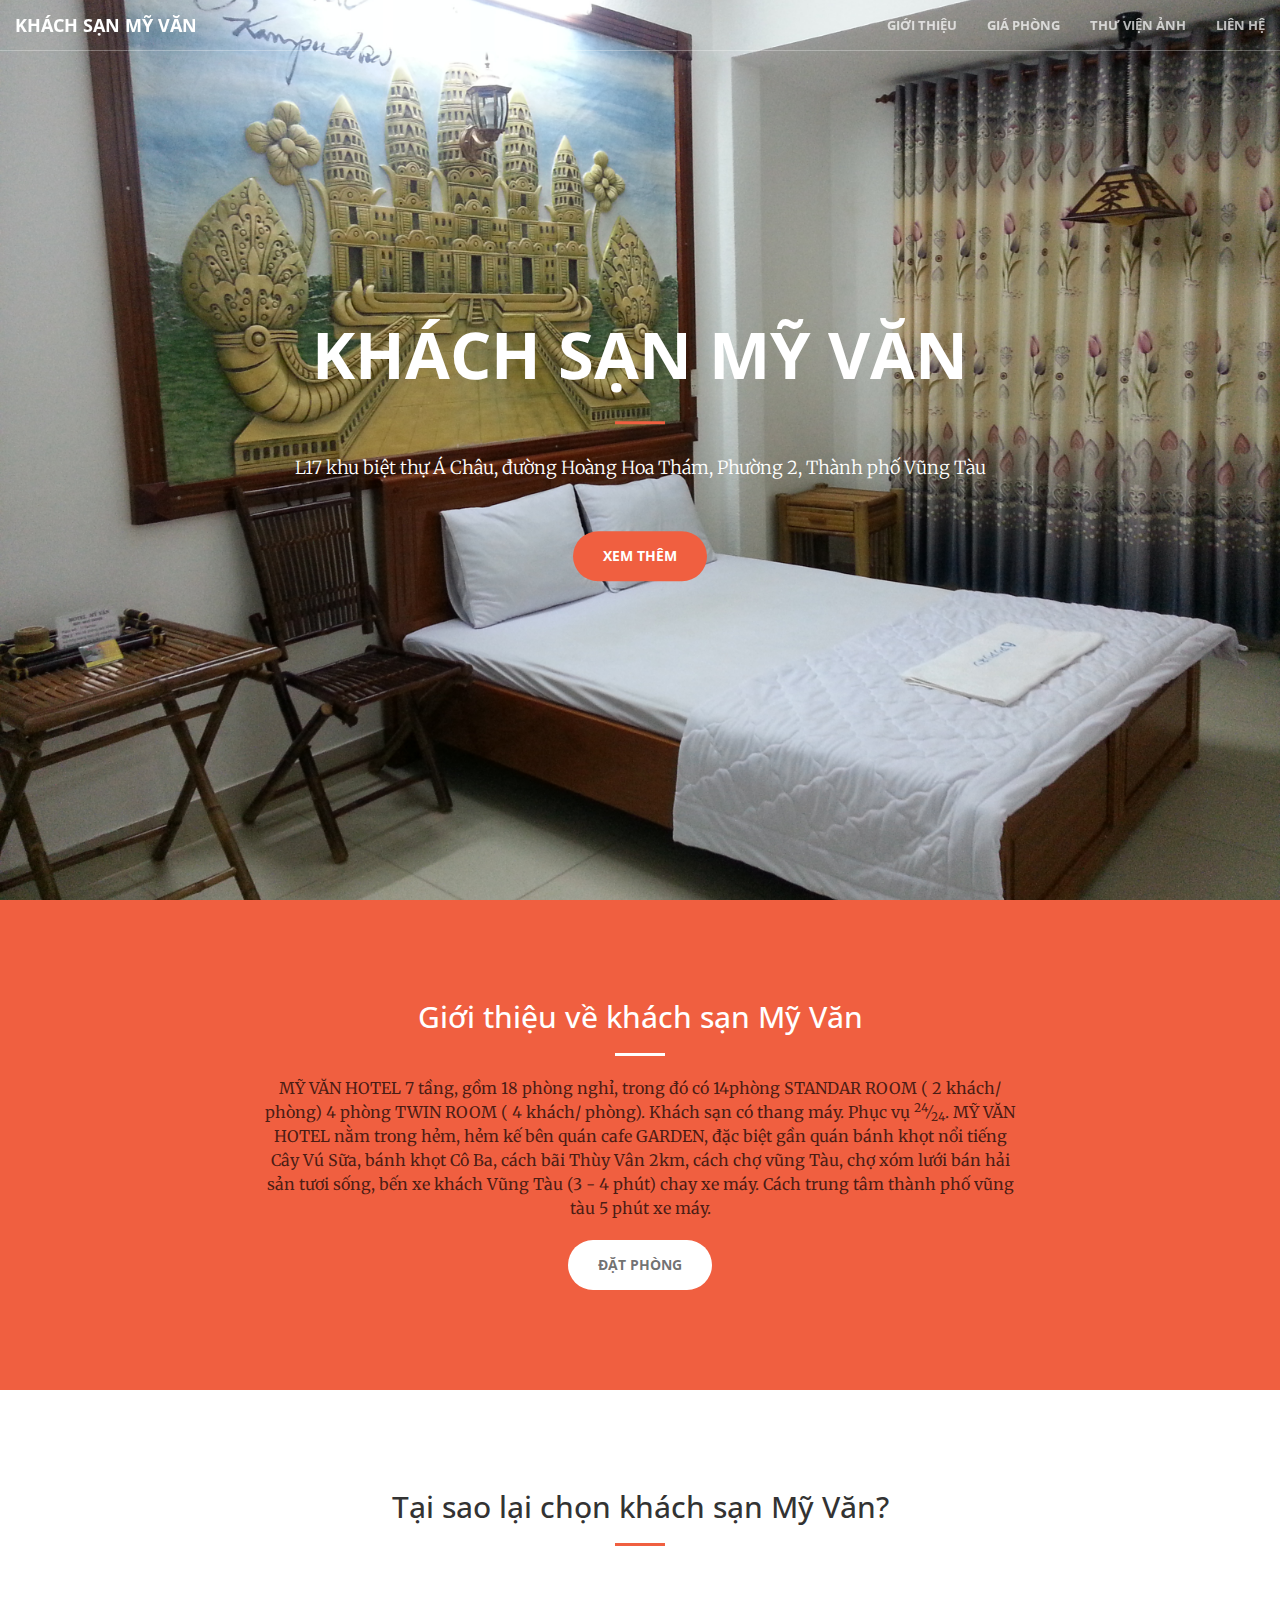
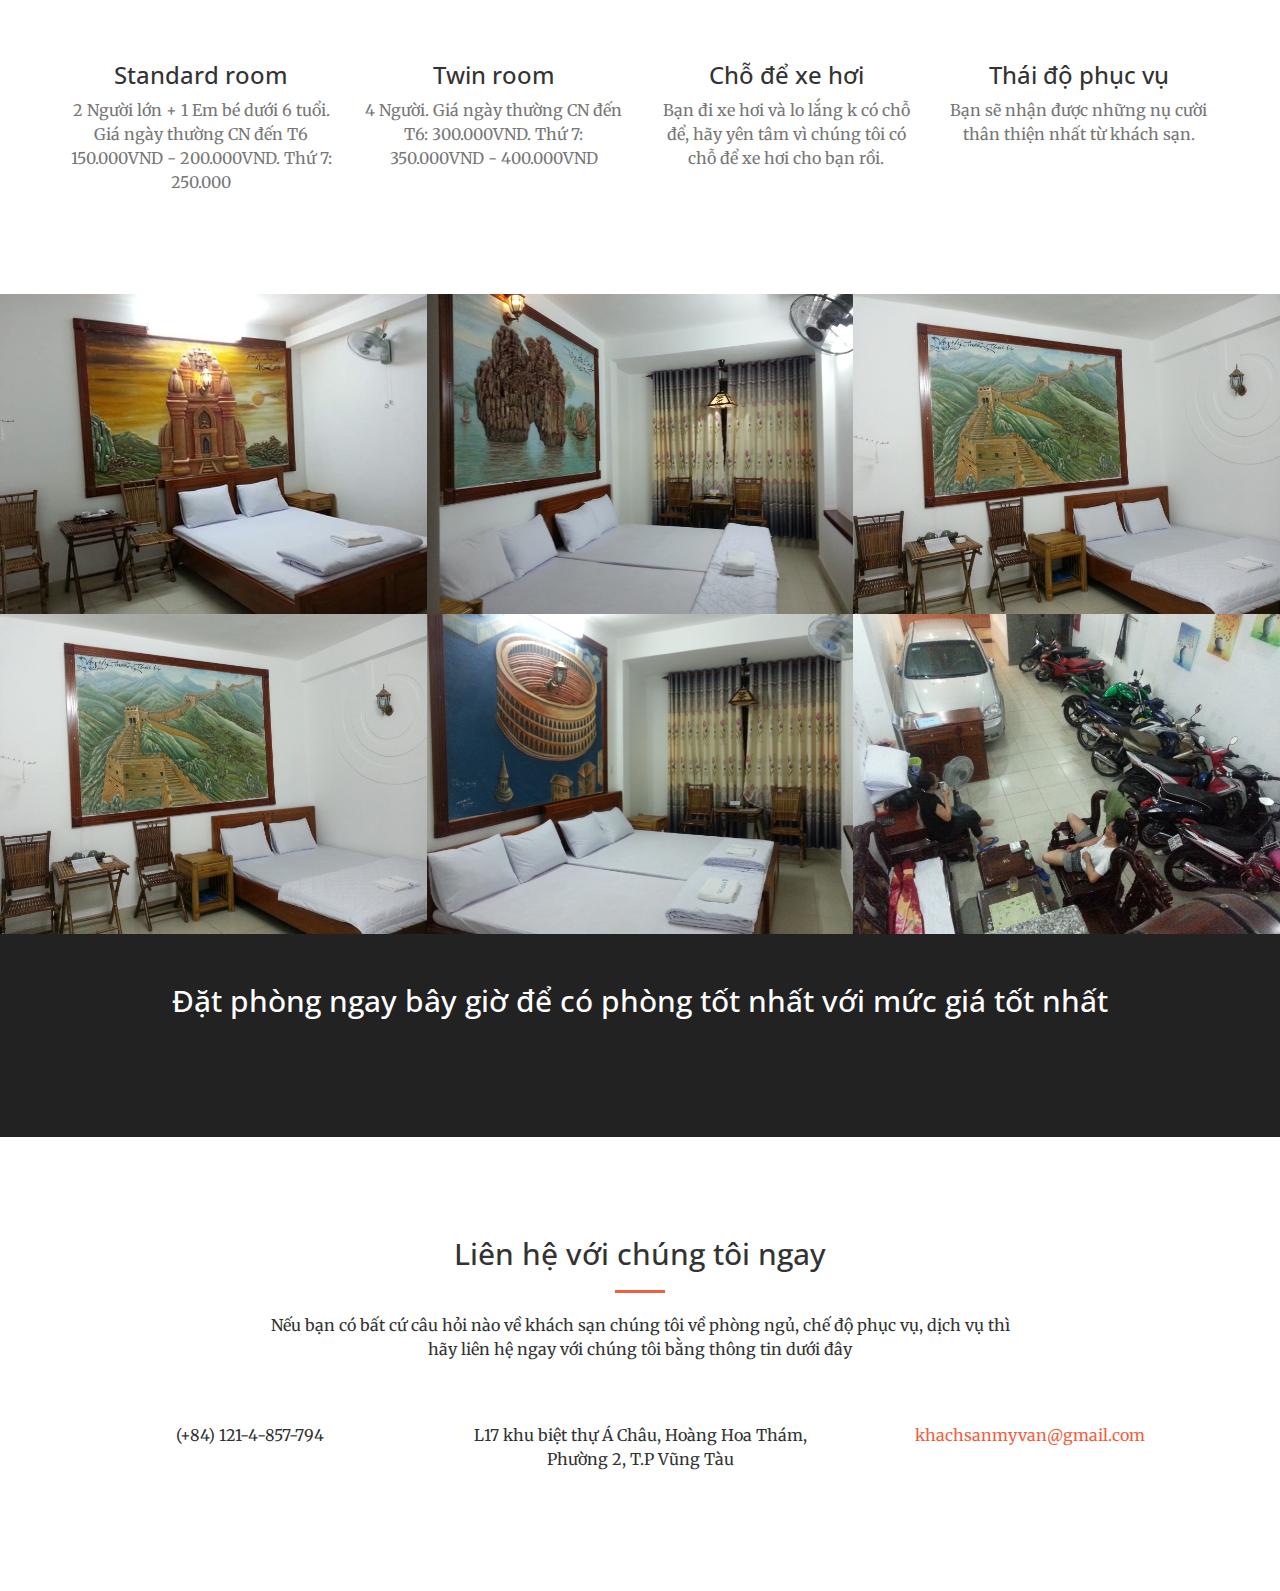
<file: index.html>
<!DOCTYPE html>
<html lang="en-us">
    <head>
        <meta charset="utf-8">
<meta http-equiv="X-UA-Compatible" content="IE=edge">
<meta name="viewport" content="width=device-width, initial-scale=1">
<meta name="author" content="Khách sạn Mỹ Văn">
<meta name="description" content="Khách sạn giá rẻ với tiện ích tuyệt vời.">
<meta name="generator" content="Hugo 0.15" />
<title>Khach san My Van</title>
<!-- Favicon -->
<link rel="shortcut icon" href="http://vietch2612.github.io/myvanhotel-3/favicon.ico">
<!-- Bootstrap Core CSS -->
<link rel="stylesheet" href="http://vietch2612.github.io/myvanhotel-3/css/bootstrap.min.css" type="text/css">
<!-- Custom Fonts -->
<link href='https://fonts.googleapis.com/css?family=Open+Sans:300italic,400italic,600italic,700italic,800italic,400,300,600,700,800' rel='stylesheet' type='text/css'>
<link href='https://fonts.googleapis.com/css?family=Merriweather:400,300,300italic,400italic,700,700italic,900,900italic' rel='stylesheet' type='text/css'>
<link rel="stylesheet" href="http://vietch2612.github.io/myvanhotel-3/font-awesome/css/font-awesome.min.css" type="text/css">
<!-- Plugin CSS -->
<link rel="stylesheet" href="http://vietch2612.github.io/myvanhotel-3/css/animate.min.css" type="text/css">
<!-- Custom CSS -->
<link rel="stylesheet" href="http://vietch2612.github.io/myvanhotel-3/css/creative.css" type="text/css">
<link rel="stylesheet" href="http://vietch2612.github.io/myvanhotel-3/css/modals.css" type="text/css">
<!-- HTML5 Shim and Respond.js IE8 support of HTML5 elements and media queries -->
<!-- WARNING: Respond.js doesn't work if you view the page via file:// -->
<!--[if lt IE 9]>
        <script src="https://oss.maxcdn.com/libs/html5shiv/3.7.0/html5shiv.js"></script>
        <script src="https://oss.maxcdn.com/libs/respond.js/1.4.2/respond.min.js"></script>
<![endif]-->

    </head>
    <body id="page-top">

        <!-- NAVIGATION -->
<nav id="mainNav" class="navbar navbar-default navbar-fixed-top">
    <div class="container-fluid">
        <!-- Brand and toggle get grouped for better mobile display -->
        <div class="navbar-header">
            <button type="button" class="navbar-toggle collapsed" data-toggle="collapse" data-target="#bs-example-navbar-collapse-1">
                <span class="sr-only">Toggle navigation</span>
                <span class="icon-bar"></span>
                <span class="icon-bar"></span>
                <span class="icon-bar"></span>
            </button>
            <a class="navbar-brand page-scroll" href="#page-top">Khách sạn Mỹ Văn</a>
        </div>
        <!-- Collect the nav links, forms, and other content for toggling -->
        <div class="collapse navbar-collapse" id="bs-example-navbar-collapse-1">
            <ul class="nav navbar-nav navbar-right">
                <li>
                    <a class="page-scroll" href="#about">Giới thiệu</a>
                </li>
                <li>
                    <a class="page-scroll" href="#services">Giá phòng</a>
                </li>
                <li>
                    <a class="page-scroll" href="#portfolio">Thư viện ảnh</a>
                </li>
                <li>
                    <a class="page-scroll" href="#contact">Liên hệ</a>
                </li>
            </ul>
        </div>
        <!-- /.navbar-collapse -->
    </div>
    <!-- /.container-fluid -->
</nav>


        <!-- HEADER -->
<header>
    <div class="header-content">
        <div class="header-content-inner">
            <h1>Khách sạn Mỹ Văn</h1>
            <hr>
            <p>L17 khu biệt thự Á Châu, đường Hoàng Hoa Thám, Phường 2, Thành phố Vũng Tàu</p>
            <a href="#about" class="btn btn-primary btn-xl page-scroll">Xem thêm</a>
        </div>
    </div>
</header>

        <!-- ABOUT -->
<section class="bg-primary" id="about">
    <div class="container">
        <div class="row">
            <div class="col-lg-8 col-lg-offset-2 text-center">
                <h2 class="section-heading">Giới thiệu về khách sạn Mỹ Văn</h2>
                <hr class="light">
                <p class="text-faded">MỸ VĂN HOTEL 7 tầng, gồm 18 phòng nghỉ, trong đó có 14phòng STANDAR ROOM ( 2 khách/ phòng) 4 phòng TWIN ROOM ( 4 khách/ phòng). Khách sạn có thang máy. Phục vụ <sup>24</sup>&frasl;<sub>24</sub>. MỸ VĂN HOTEL nằm trong hẻm, hẻm kế bên quán cafe GARDEN, đặc biệt gần quán bánh khọt nổi tiếng Cây Vú Sữa, bánh khọt Cô Ba, cách bãi Thùy Vân 2km, cách chợ vũng Tàu, chợ xóm lưới bán hải sản tươi sống, bến xe khách Vũng Tàu (3 - 4 phút) chay xe máy. Cách trung tâm thành phố vũng tàu 5 phút xe máy.</p>
                <a href="http://www.agoda.com/my-van-hotel/hotel/vung-tau-vn.html" class="btn btn-default btn-xl">Đặt phòng</a>
            </div>
        </div>
    </div>
</section>

        <!-- SERVICES -->
<section id="services">
    <div class="container">
        <div class="row">
            <div class="col-lg-12 text-center">
                <h2 class="section-heading">Tại sao lại chọn khách sạn Mỹ Văn?</h2>
                <hr class="primary">
            </div>
        </div>
    </div>
    <div class="container">
        <div class="row">
            
            <div class="col-lg-3 col-md-6 text-center">
                <div class="service-box">
                    <i class="fa fa-4x fa-singleroom wow bounceIn text-primary"></i>
                    <h3>Standard room</h3>
                    <p class="text-muted">2 Người lớn &#43; 1 Em bé dưới 6 tuổi. 
Giá ngày thường CN đến T6 150.000VND - 200.000VND. 
Thứ 7: 250.000</p>
                </div>
            </div>
            
            <div class="col-lg-3 col-md-6 text-center">
                <div class="service-box">
                    <i class="fa fa-4x fa-doubleroom wow bounceIn text-primary"></i>
                    <h3>Twin room</h3>
                    <p class="text-muted">4 Người. Giá ngày thường CN đến T6: 300.000VND. Thứ 7: 350.000VND - 400.000VND</p>
                </div>
            </div>
            
            <div class="col-lg-3 col-md-6 text-center">
                <div class="service-box">
                    <i class="fa fa-4x fa-car wow bounceIn text-primary"></i>
                    <h3>Chỗ để xe hơi</h3>
                    <p class="text-muted">Bạn đi xe hơi và lo lắng k có chỗ để, hãy yên tâm vì chúng tôi có chỗ để xe hơi cho bạn rồi.</p>
                </div>
            </div>
            
            <div class="col-lg-3 col-md-6 text-center">
                <div class="service-box">
                    <i class="fa fa-4x fa-smile-o wow bounceIn text-primary"></i>
                    <h3>Thái độ phục vụ</h3>
                    <p class="text-muted">Bạn sẽ nhận được những nụ cười thân thiện nhất từ khách sạn.</p>
                </div>
            </div>
            
        </div>
    </div>
</section>

        <section class="no-padding" id="portfolio">
    <div class="container-fluid">
        <div class="row no-gutter">
            
            <div class="col-lg-4 col-sm-6">
                <a href="#portfolioModal1" class="portfolio-box portfolio-link" data-toggle="modal">
                    <img src="img/portfolio/FB_IMG_1450786750097.jpg" class="img-responsive" alt="">
                    <div class="portfolio-box-caption">
                        <div class="portfolio-box-caption-content">
                            <div class="project-category text-faded">
                                Phòng ngủ 1
                            </div>
                            <div class="project-name">
                                Phòng ngủ 1
                            </div>
                        </div>
                    </div>
                </a>
            </div>
            
            <div class="col-lg-4 col-sm-6">
                <a href="#portfolioModal2" class="portfolio-box portfolio-link" data-toggle="modal">
                    <img src="img/portfolio/20151211_204225.jpg" class="img-responsive" alt="">
                    <div class="portfolio-box-caption">
                        <div class="portfolio-box-caption-content">
                            <div class="project-category text-faded">
                                Phòng ngủ 2
                            </div>
                            <div class="project-name">
                                Phòng ngủ 2
                            </div>
                        </div>
                    </div>
                </a>
            </div>
            
            <div class="col-lg-4 col-sm-6">
                <a href="#portfolioModal3" class="portfolio-box portfolio-link" data-toggle="modal">
                    <img src="img/portfolio/phong-ngu.jpg" class="img-responsive" alt="">
                    <div class="portfolio-box-caption">
                        <div class="portfolio-box-caption-content">
                            <div class="project-category text-faded">
                                Phòng ngủ 3
                            </div>
                            <div class="project-name">
                                Phòng ngủ 3
                            </div>
                        </div>
                    </div>
                </a>
            </div>
            
            <div class="col-lg-4 col-sm-6">
                <a href="#portfolioModal4" class="portfolio-box portfolio-link" data-toggle="modal">
                    <img src="img/portfolio/phong-ngu.jpg" class="img-responsive" alt="">
                    <div class="portfolio-box-caption">
                        <div class="portfolio-box-caption-content">
                            <div class="project-category text-faded">
                                Phòng ngủ 4
                            </div>
                            <div class="project-name">
                                Phòng ngủ 4
                            </div>
                        </div>
                    </div>
                </a>
            </div>
            
            <div class="col-lg-4 col-sm-6">
                <a href="#portfolioModal5" class="portfolio-box portfolio-link" data-toggle="modal">
                    <img src="img/portfolio/20151211_203619.jpg" class="img-responsive" alt="">
                    <div class="portfolio-box-caption">
                        <div class="portfolio-box-caption-content">
                            <div class="project-category text-faded">
                                Phòng ngủ 5
                            </div>
                            <div class="project-name">
                                Phòng ngủ 5
                            </div>
                        </div>
                    </div>
                </a>
            </div>
            
            <div class="col-lg-4 col-sm-6">
                <a href="#portfolioModal6" class="portfolio-box portfolio-link" data-toggle="modal">
                    <img src="img/portfolio/20151213_040759.jpg" class="img-responsive" alt="">
                    <div class="portfolio-box-caption">
                        <div class="portfolio-box-caption-content">
                            <div class="project-category text-faded">
                                Chỗ để xe hơi
                            </div>
                            <div class="project-name">
                                Chỗ để xe hơi
                            </div>
                        </div>
                    </div>
                </a>
            </div>
            
        </div>
    </div>
</section>

        <!-- ASIDE -->
<aside class="bg-dark">
    <div class="container text-center">
        <div class="call-to-action">
            <h2>Đặt phòng ngay bây giờ để có phòng tốt nhất với mức giá tốt nhất</h2>
            <p class="text-faded"></p>
            <p class="text-faded"></p>
            <a href="//www.agoda.com/my-van-hotel/hotel/vung-tau-vn.html" class="btn btn-default btn-xl wow tada">Đặt phòng</a>
        </div>
    </div>
</aside>

        <!-- CONTACT -->
<section id="contact">
    <div class="container">
        <div class="row">
            <div class="col-lg-8 col-lg-offset-2 text-center">
                <h2 class="section-heading">Liên hệ với chúng tôi ngay</h2>
                <hr class="primary">
                <p>Nếu bạn có bất cứ câu hỏi nào về khách sạn chúng tôi về phòng ngủ, chế độ phục vụ, dịch vụ thì hãy liên hệ ngay với chúng tôi bằng thông tin dưới đây</p>
            </div>
            <div class="col-lg-4 text-center">
                <i class="fa fa-phone fa-3x wow bounceIn"></i>
                <p>(&#43;84) 121-4-857-794</p>
            </div>
            <div class="col-lg-4 text-center">
                <i class="fa fa-home fa-3x wow bounceIn"></i>
                <p>L17 khu biệt thự Á Châu, Hoàng Hoa Thám, Phường 2, T.P Vũng Tàu</p>
            </div>
            <div class="col-lg-4 text-center">
                <i class="fa fa-envelope-o fa-3x wow bounceIn" data-wow-delay=".1s"></i>
                <p><a href="mailto:khachsanmyvan@gmail.com">khachsanmyvan@gmail.com</a></p>
            </div>
        </div>
    </div>
</section>


        <!-- Portfolio Modals -->

<div class="portfolio-modal modal fade" id="portfolioModal1" tabindex="-1" role="dialog" aria-hidden="true">
    <div class="modal-content">
        <div class="close-modal" data-dismiss="modal">
            <div class="lr">
                <div class="rl">
                </div>
            </div>
        </div>
        <div class="container">
            <div class="row">
                <div class="col-lg-8 col-lg-offset-2">
                    <div class="modal-body">
                        <h2>Phòng ngủ 1</h2>
                        <hr class="star-primary">
                        <img src="img/portfolio/FB_IMG_1450786750097.jpg" class="img-responsive img-centered" alt="">
                        <p>Phòng ngủ 1</p>
                        <ul class="list-inline item-details">
                            <li>Client:
                                <strong><a href="#">Phòng ngủ 1</a>
                                    </strong>
                            </li>
                            <li>Date:
                                <strong><a href="#">2014-07-05</a>
                                    </strong>
                            </li>
                            <li>Category:
                                <strong><a href="#">Phòng ngủ 1</a>
                                    </strong>
                            </li>
                        </ul>
                        <button type="button" class="btn btn-default" data-dismiss="modal"><i class="fa fa-times"></i> Close</button>
                    </div>
                </div>
            </div>
        </div>
    </div>
</div>

<div class="portfolio-modal modal fade" id="portfolioModal2" tabindex="-1" role="dialog" aria-hidden="true">
    <div class="modal-content">
        <div class="close-modal" data-dismiss="modal">
            <div class="lr">
                <div class="rl">
                </div>
            </div>
        </div>
        <div class="container">
            <div class="row">
                <div class="col-lg-8 col-lg-offset-2">
                    <div class="modal-body">
                        <h2>Phòng ngủ 2</h2>
                        <hr class="star-primary">
                        <img src="img/portfolio/20151211_204225.jpg" class="img-responsive img-centered" alt="">
                        <p>Phòng ngủ 2</p>
                        <ul class="list-inline item-details">
                            <li>Client:
                                <strong><a href="#">Phòng ngủ 2</a>
                                    </strong>
                            </li>
                            <li>Date:
                                <strong><a href="#">2014-07-05</a>
                                    </strong>
                            </li>
                            <li>Category:
                                <strong><a href="#">Phòng ngủ 2</a>
                                    </strong>
                            </li>
                        </ul>
                        <button type="button" class="btn btn-default" data-dismiss="modal"><i class="fa fa-times"></i> Close</button>
                    </div>
                </div>
            </div>
        </div>
    </div>
</div>

<div class="portfolio-modal modal fade" id="portfolioModal3" tabindex="-1" role="dialog" aria-hidden="true">
    <div class="modal-content">
        <div class="close-modal" data-dismiss="modal">
            <div class="lr">
                <div class="rl">
                </div>
            </div>
        </div>
        <div class="container">
            <div class="row">
                <div class="col-lg-8 col-lg-offset-2">
                    <div class="modal-body">
                        <h2>Phòng ngủ 3</h2>
                        <hr class="star-primary">
                        <img src="img/portfolio/phong-ngu.jpg" class="img-responsive img-centered" alt="">
                        <p>Phòng ngủ 3</p>
                        <ul class="list-inline item-details">
                            <li>Client:
                                <strong><a href="#">Phòng ngủ 3</a>
                                    </strong>
                            </li>
                            <li>Date:
                                <strong><a href="#">2014-07-05</a>
                                    </strong>
                            </li>
                            <li>Category:
                                <strong><a href="#">Phòng ngủ 3</a>
                                    </strong>
                            </li>
                        </ul>
                        <button type="button" class="btn btn-default" data-dismiss="modal"><i class="fa fa-times"></i> Close</button>
                    </div>
                </div>
            </div>
        </div>
    </div>
</div>

<div class="portfolio-modal modal fade" id="portfolioModal4" tabindex="-1" role="dialog" aria-hidden="true">
    <div class="modal-content">
        <div class="close-modal" data-dismiss="modal">
            <div class="lr">
                <div class="rl">
                </div>
            </div>
        </div>
        <div class="container">
            <div class="row">
                <div class="col-lg-8 col-lg-offset-2">
                    <div class="modal-body">
                        <h2>Phòng ngủ 4</h2>
                        <hr class="star-primary">
                        <img src="img/portfolio/phong-ngu.jpg" class="img-responsive img-centered" alt="">
                        <p>Phòng ngủ 4</p>
                        <ul class="list-inline item-details">
                            <li>Client:
                                <strong><a href="#">Phòng ngủ 4</a>
                                    </strong>
                            </li>
                            <li>Date:
                                <strong><a href="#">2014-07-05</a>
                                    </strong>
                            </li>
                            <li>Category:
                                <strong><a href="#">Phòng ngủ 4</a>
                                    </strong>
                            </li>
                        </ul>
                        <button type="button" class="btn btn-default" data-dismiss="modal"><i class="fa fa-times"></i> Close</button>
                    </div>
                </div>
            </div>
        </div>
    </div>
</div>

<div class="portfolio-modal modal fade" id="portfolioModal5" tabindex="-1" role="dialog" aria-hidden="true">
    <div class="modal-content">
        <div class="close-modal" data-dismiss="modal">
            <div class="lr">
                <div class="rl">
                </div>
            </div>
        </div>
        <div class="container">
            <div class="row">
                <div class="col-lg-8 col-lg-offset-2">
                    <div class="modal-body">
                        <h2>Phòng ngủ 5</h2>
                        <hr class="star-primary">
                        <img src="img/portfolio/20151211_203619.jpg" class="img-responsive img-centered" alt="">
                        <p>Phòng ngủ 5</p>
                        <ul class="list-inline item-details">
                            <li>Client:
                                <strong><a href="#">Phòng ngủ 5</a>
                                    </strong>
                            </li>
                            <li>Date:
                                <strong><a href="#">2014-07-05</a>
                                    </strong>
                            </li>
                            <li>Category:
                                <strong><a href="#">Phòng ngủ 5</a>
                                    </strong>
                            </li>
                        </ul>
                        <button type="button" class="btn btn-default" data-dismiss="modal"><i class="fa fa-times"></i> Close</button>
                    </div>
                </div>
            </div>
        </div>
    </div>
</div>

<div class="portfolio-modal modal fade" id="portfolioModal6" tabindex="-1" role="dialog" aria-hidden="true">
    <div class="modal-content">
        <div class="close-modal" data-dismiss="modal">
            <div class="lr">
                <div class="rl">
                </div>
            </div>
        </div>
        <div class="container">
            <div class="row">
                <div class="col-lg-8 col-lg-offset-2">
                    <div class="modal-body">
                        <h2>Chỗ để xe hơi</h2>
                        <hr class="star-primary">
                        <img src="img/portfolio/20151213_040759.jpg" class="img-responsive img-centered" alt="">
                        <p>Chỗ để xe hơi</p>
                        <ul class="list-inline item-details">
                            <li>Client:
                                <strong><a href="#">Chỗ để xe hơi</a>
                                    </strong>
                            </li>
                            <li>Date:
                                <strong><a href="#">2014-07-05</a>
                                    </strong>
                            </li>
                            <li>Category:
                                <strong><a href="#">Chỗ để xe hơi</a>
                                    </strong>
                            </li>
                        </ul>
                        <button type="button" class="btn btn-default" data-dismiss="modal"><i class="fa fa-times"></i> Close</button>
                    </div>
                </div>
            </div>
        </div>
    </div>
</div>


        <!-- jQuery -->
<script src="http://vietch2612.github.io/myvanhotel-3/js/jquery.js"></script>
<!-- Bootstrap Core JavaScript -->
<script src="http://vietch2612.github.io/myvanhotel-3/js/bootstrap.min.js"></script>
<!-- Plugin JavaScript -->
<script src="http://vietch2612.github.io/myvanhotel-3/js/jquery.easing.min.js"></script>
<script src="http://vietch2612.github.io/myvanhotel-3/js/jquery.fittext.js"></script>
<script src="http://vietch2612.github.io/myvanhotel-3/js/wow.min.js"></script>
<!-- Custom Theme JavaScript -->
<script src="http://vietch2612.github.io/myvanhotel-3/js/creative.js"></script>

    </body>
</html>
</file>
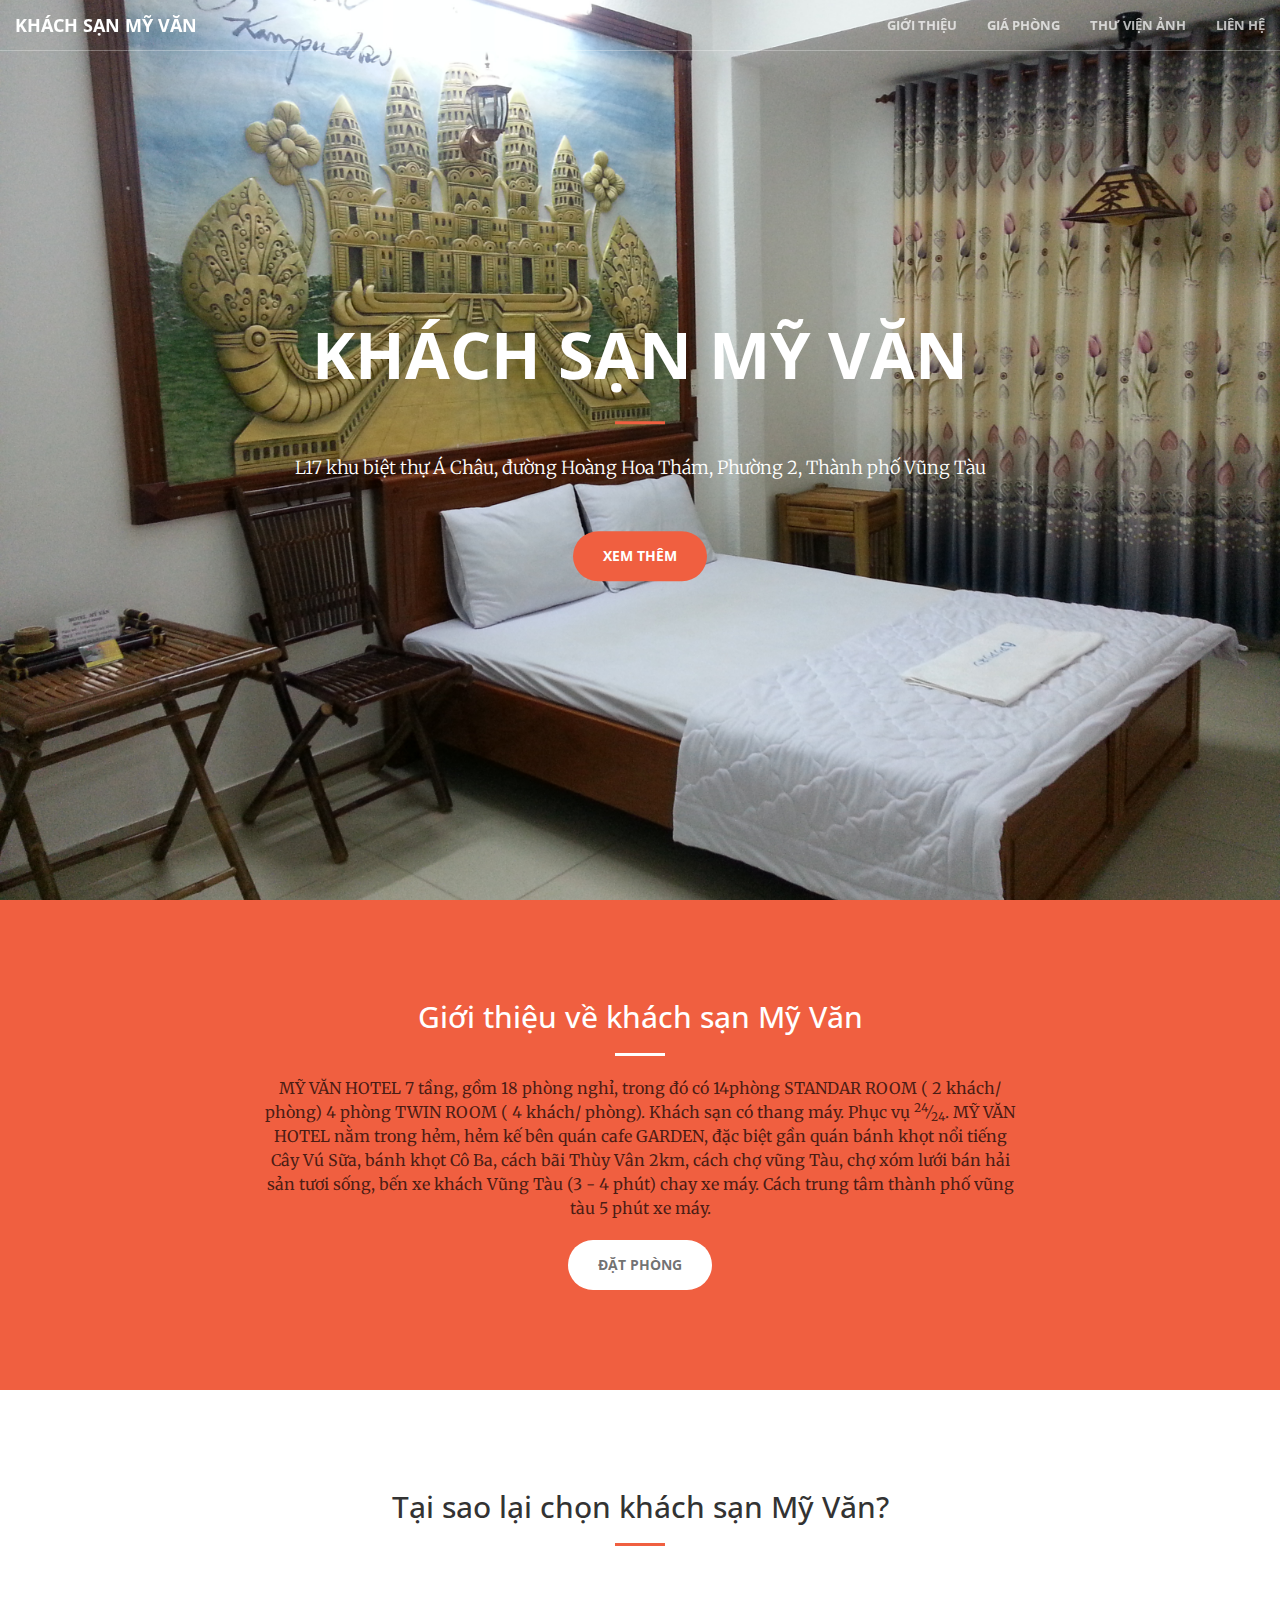
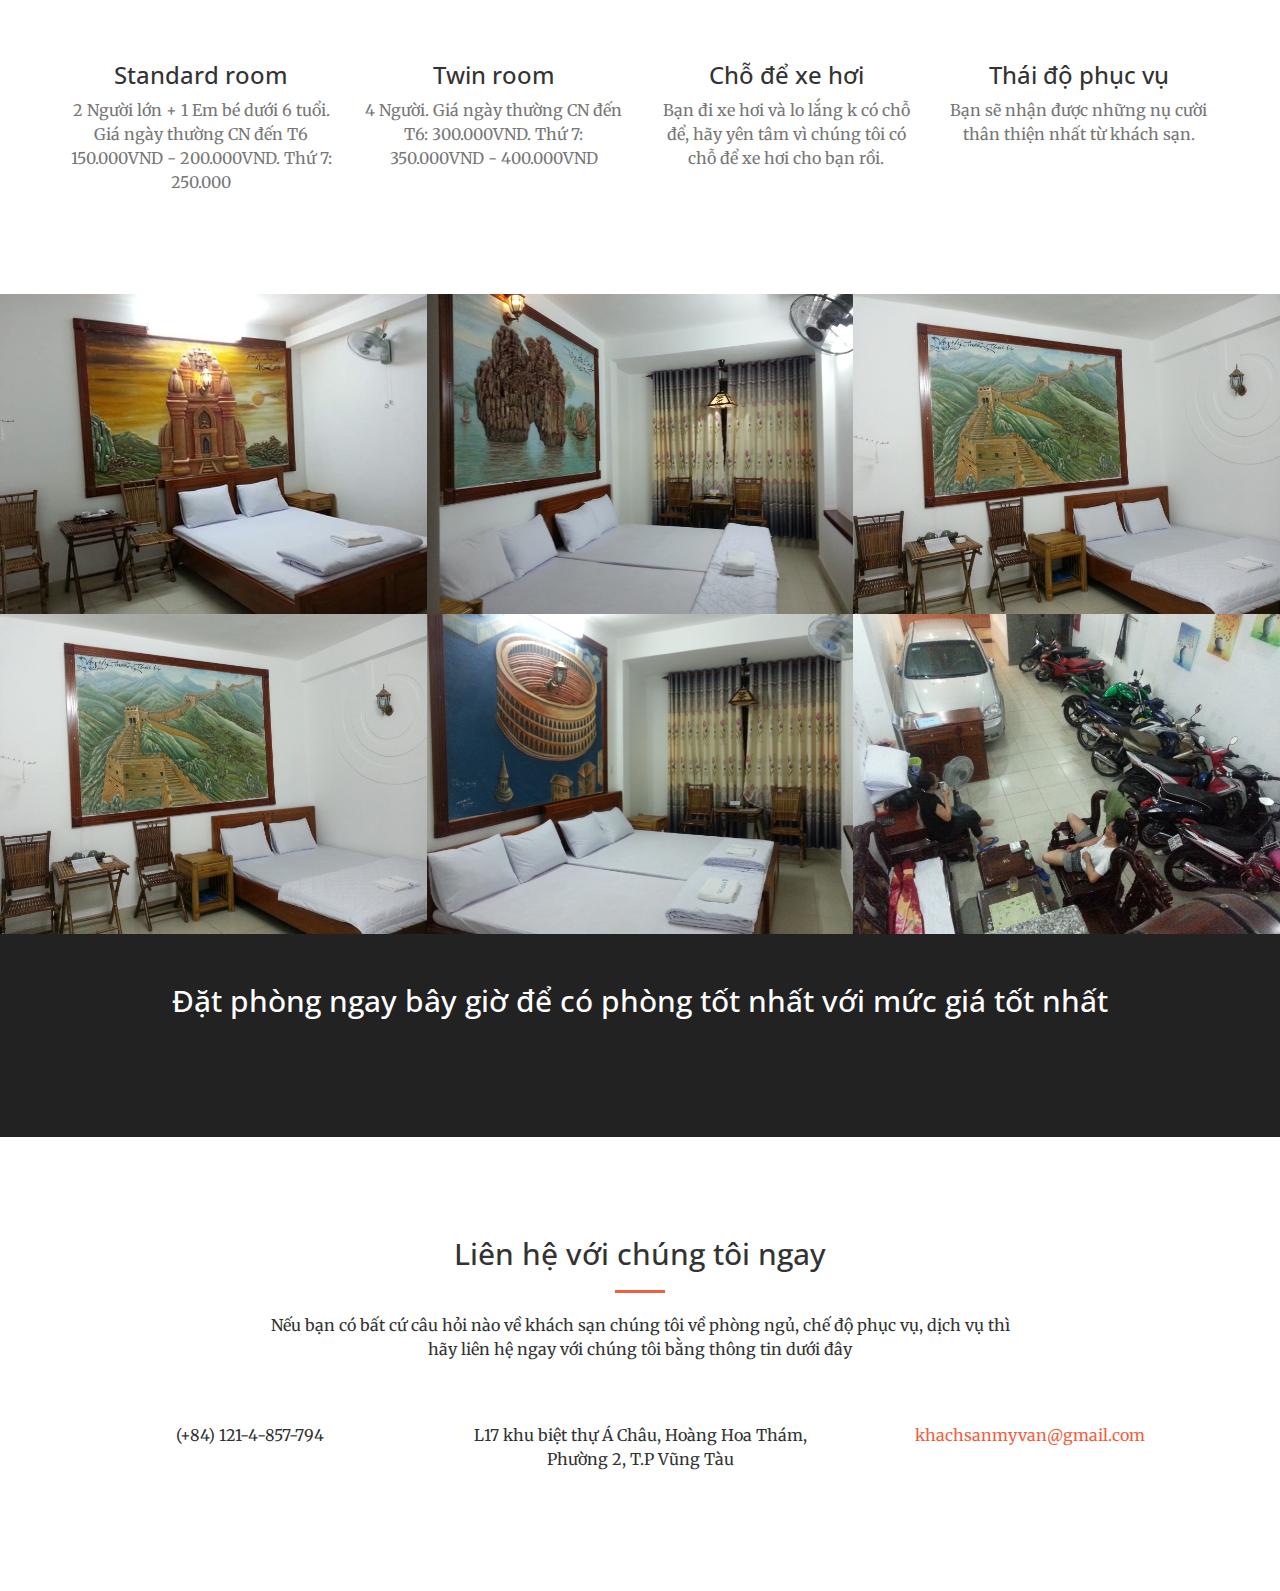
<file: public/index.html>
<!DOCTYPE html>
<html lang="en-us">
    <head>
        <meta charset="utf-8">
<meta http-equiv="X-UA-Compatible" content="IE=edge">
<meta name="viewport" content="width=device-width, initial-scale=1">
<meta name='B-verify' content='6ae84ce6fed0d962f65846790ddc47fab174374d'>
<meta name="author" content="Khách sạn Mỹ Văn">
<meta name="description" content="Khách sạn giá rẻ với tiện ích tuyệt vời.">
<meta name="generator" content="Hugo 0.15" />
<title>Khach san My Van</title>
<!-- Favicon -->
<link rel="shortcut icon" href="http://vietch2612.github.io/myvanhotel-3/favicon.ico">
<!-- Bootstrap Core CSS -->
<link rel="stylesheet" href="http://vietch2612.github.io/myvanhotel-3/css/bootstrap.min.css" type="text/css">
<!-- Custom Fonts -->
<link href='https://fonts.googleapis.com/css?family=Open+Sans:300italic,400italic,600italic,700italic,800italic,400,300,600,700,800' rel='stylesheet' type='text/css'>
<link href='https://fonts.googleapis.com/css?family=Merriweather:400,300,300italic,400italic,700,700italic,900,900italic' rel='stylesheet' type='text/css'>
<link rel="stylesheet" href="http://vietch2612.github.io/myvanhotel-3/font-awesome/css/font-awesome.min.css" type="text/css">
<!-- Plugin CSS -->
<link rel="stylesheet" href="http://vietch2612.github.io/myvanhotel-3/css/animate.min.css" type="text/css">
<!-- Custom CSS -->
<link rel="stylesheet" href="http://vietch2612.github.io/myvanhotel-3/css/creative.css" type="text/css">
<link rel="stylesheet" href="http://vietch2612.github.io/myvanhotel-3/css/modals.css" type="text/css">
<!-- HTML5 Shim and Respond.js IE8 support of HTML5 elements and media queries -->
<!-- WARNING: Respond.js doesn't work if you view the page via file:// -->
<!--[if lt IE 9]>
        <script src="https://oss.maxcdn.com/libs/html5shiv/3.7.0/html5shiv.js"></script>
        <script src="https://oss.maxcdn.com/libs/respond.js/1.4.2/respond.min.js"></script>
<![endif]-->

    </head>
    <body id="page-top">

        <!-- NAVIGATION -->
<nav id="mainNav" class="navbar navbar-default navbar-fixed-top">
    <div class="container-fluid">
        <!-- Brand and toggle get grouped for better mobile display -->
        <div class="navbar-header">
            <button type="button" class="navbar-toggle collapsed" data-toggle="collapse" data-target="#bs-example-navbar-collapse-1">
                <span class="sr-only">Toggle navigation</span>
                <span class="icon-bar"></span>
                <span class="icon-bar"></span>
                <span class="icon-bar"></span>
            </button>
            <a class="navbar-brand page-scroll" href="#page-top">Khách sạn Mỹ Văn</a>
        </div>
        <!-- Collect the nav links, forms, and other content for toggling -->
        <div class="collapse navbar-collapse" id="bs-example-navbar-collapse-1">
            <ul class="nav navbar-nav navbar-right">
                <li>
                    <a class="page-scroll" href="#about">Giới thiệu</a>
                </li>
                <li>
                    <a class="page-scroll" href="#services">Giá phòng</a>
                </li>
                <li>
                    <a class="page-scroll" href="#portfolio">Thư viện ảnh</a>
                </li>
                <li>
                    <a class="page-scroll" href="#contact">Liên hệ</a>
                </li>
            </ul>
        </div>
        <!-- /.navbar-collapse -->
    </div>
    <!-- /.container-fluid -->
</nav>


        <!-- HEADER -->
<header>
    <div class="header-content">
        <div class="header-content-inner">
            <h1>Khách sạn Mỹ Văn</h1>
            <hr>
            <p>L17 khu biệt thự Á Châu, đường Hoàng Hoa Thám, Phường 2, Thành phố Vũng Tàu</p>
            <a href="#about" class="btn btn-primary btn-xl page-scroll">Xem thêm</a>
        </div>
    </div>
</header>

        <!-- ABOUT -->
<section class="bg-primary" id="about">
    <div class="container">
        <div class="row">
            <div class="col-lg-8 col-lg-offset-2 text-center">
                <h2 class="section-heading">Giới thiệu về khách sạn Mỹ Văn</h2>
                <hr class="light">
                <p class="text-faded">MỸ VĂN HOTEL 7 tầng, gồm 18 phòng nghỉ, trong đó có 14phòng STANDAR ROOM ( 2 khách/ phòng) 4 phòng TWIN ROOM ( 4 khách/ phòng). Khách sạn có thang máy. Phục vụ <sup>24</sup>&frasl;<sub>24</sub>. MỸ VĂN HOTEL nằm trong hẻm, hẻm kế bên quán cafe GARDEN, đặc biệt gần quán bánh khọt nổi tiếng Cây Vú Sữa, bánh khọt Cô Ba, cách bãi Thùy Vân 2km, cách chợ vũng Tàu, chợ xóm lưới bán hải sản tươi sống, bến xe khách Vũng Tàu (3 - 4 phút) chay xe máy. Cách trung tâm thành phố vũng tàu 5 phút xe máy.</p>
                <a href="http://www.agoda.com/my-van-hotel/hotel/vung-tau-vn.html" class="btn btn-default btn-xl">Đặt phòng</a>
            </div>
        </div>
    </div>
</section>

        <!-- SERVICES -->
<section id="services">
    <div class="container">
        <div class="row">
            <div class="col-lg-12 text-center">
                <h2 class="section-heading">Tại sao lại chọn khách sạn Mỹ Văn?</h2>
                <hr class="primary">
            </div>
        </div>
    </div>
    <div class="container">
        <div class="row">

            <div class="col-lg-3 col-md-6 text-center">
                <div class="service-box">
                    <i class="fa fa-4x fa-singleroom wow bounceIn text-primary"></i>
                    <h3>Standard room</h3>
                    <p class="text-muted">2 Người lớn &#43; 1 Em bé dưới 6 tuổi.
Giá ngày thường CN đến T6 150.000VND - 200.000VND.
Thứ 7: 250.000</p>
                </div>
            </div>

            <div class="col-lg-3 col-md-6 text-center">
                <div class="service-box">
                    <i class="fa fa-4x fa-doubleroom wow bounceIn text-primary"></i>
                    <h3>Twin room</h3>
                    <p class="text-muted">4 Người. Giá ngày thường CN đến T6: 300.000VND. Thứ 7: 350.000VND - 400.000VND</p>
                </div>
            </div>

            <div class="col-lg-3 col-md-6 text-center">
                <div class="service-box">
                    <i class="fa fa-4x fa-car wow bounceIn text-primary"></i>
                    <h3>Chỗ để xe hơi</h3>
                    <p class="text-muted">Bạn đi xe hơi và lo lắng k có chỗ để, hãy yên tâm vì chúng tôi có chỗ để xe hơi cho bạn rồi.</p>
                </div>
            </div>

            <div class="col-lg-3 col-md-6 text-center">
                <div class="service-box">
                    <i class="fa fa-4x fa-smile-o wow bounceIn text-primary"></i>
                    <h3>Thái độ phục vụ</h3>
                    <p class="text-muted">Bạn sẽ nhận được những nụ cười thân thiện nhất từ khách sạn.</p>
                </div>
            </div>

        </div>
    </div>
</section>

        <section class="no-padding" id="portfolio">
    <div class="container-fluid">
        <div class="row no-gutter">

            <div class="col-lg-4 col-sm-6">
                <a href="#portfolioModal1" class="portfolio-box portfolio-link" data-toggle="modal">
                    <img src="img/portfolio/FB_IMG_1450786750097.jpg" class="img-responsive" alt="">
                    <div class="portfolio-box-caption">
                        <div class="portfolio-box-caption-content">
                            <div class="project-category text-faded">
                                Phòng ngủ 1
                            </div>
                            <div class="project-name">
                                Phòng ngủ 1
                            </div>
                        </div>
                    </div>
                </a>
            </div>

            <div class="col-lg-4 col-sm-6">
                <a href="#portfolioModal2" class="portfolio-box portfolio-link" data-toggle="modal">
                    <img src="img/portfolio/20151211_204225.jpg" class="img-responsive" alt="">
                    <div class="portfolio-box-caption">
                        <div class="portfolio-box-caption-content">
                            <div class="project-category text-faded">
                                Phòng ngủ 2
                            </div>
                            <div class="project-name">
                                Phòng ngủ 2
                            </div>
                        </div>
                    </div>
                </a>
            </div>

            <div class="col-lg-4 col-sm-6">
                <a href="#portfolioModal3" class="portfolio-box portfolio-link" data-toggle="modal">
                    <img src="img/portfolio/phong-ngu.jpg" class="img-responsive" alt="">
                    <div class="portfolio-box-caption">
                        <div class="portfolio-box-caption-content">
                            <div class="project-category text-faded">
                                Phòng ngủ 3
                            </div>
                            <div class="project-name">
                                Phòng ngủ 3
                            </div>
                        </div>
                    </div>
                </a>
            </div>

            <div class="col-lg-4 col-sm-6">
                <a href="#portfolioModal4" class="portfolio-box portfolio-link" data-toggle="modal">
                    <img src="img/portfolio/phong-ngu.jpg" class="img-responsive" alt="">
                    <div class="portfolio-box-caption">
                        <div class="portfolio-box-caption-content">
                            <div class="project-category text-faded">
                                Phòng ngủ 4
                            </div>
                            <div class="project-name">
                                Phòng ngủ 4
                            </div>
                        </div>
                    </div>
                </a>
            </div>

            <div class="col-lg-4 col-sm-6">
                <a href="#portfolioModal5" class="portfolio-box portfolio-link" data-toggle="modal">
                    <img src="img/portfolio/20151211_203619.jpg" class="img-responsive" alt="">
                    <div class="portfolio-box-caption">
                        <div class="portfolio-box-caption-content">
                            <div class="project-category text-faded">
                                Phòng ngủ 5
                            </div>
                            <div class="project-name">
                                Phòng ngủ 5
                            </div>
                        </div>
                    </div>
                </a>
            </div>

            <div class="col-lg-4 col-sm-6">
                <a href="#portfolioModal6" class="portfolio-box portfolio-link" data-toggle="modal">
                    <img src="img/portfolio/20151213_040759.jpg" class="img-responsive" alt="">
                    <div class="portfolio-box-caption">
                        <div class="portfolio-box-caption-content">
                            <div class="project-category text-faded">
                                Chỗ để xe hơi
                            </div>
                            <div class="project-name">
                                Chỗ để xe hơi
                            </div>
                        </div>
                    </div>
                </a>
            </div>

        </div>
    </div>
</section>

        <!-- ASIDE -->
<aside class="bg-dark">
    <div class="container text-center">
        <div class="call-to-action">
            <h2>Đặt phòng ngay bây giờ để có phòng tốt nhất với mức giá tốt nhất</h2>
            <p class="text-faded"></p>
            <p class="text-faded"></p>
            <a href="//www.agoda.com/my-van-hotel/hotel/vung-tau-vn.html" class="btn btn-default btn-xl wow tada">Đặt phòng</a>
        </div>
    </div>
</aside>

        <!-- CONTACT -->
<section id="contact">
    <div class="container">
        <div class="row">
            <div class="col-lg-8 col-lg-offset-2 text-center">
                <h2 class="section-heading">Liên hệ với chúng tôi ngay</h2>
                <hr class="primary">
                <p>Nếu bạn có bất cứ câu hỏi nào về khách sạn chúng tôi về phòng ngủ, chế độ phục vụ, dịch vụ thì hãy liên hệ ngay với chúng tôi bằng thông tin dưới đây</p>
            </div>
            <div class="col-lg-4 text-center">
                <i class="fa fa-phone fa-3x wow bounceIn"></i>
                <p>(&#43;84) 121-4-857-794</p>
            </div>
            <div class="col-lg-4 text-center">
                <i class="fa fa-home fa-3x wow bounceIn"></i>
                <p>L17 khu biệt thự Á Châu, Hoàng Hoa Thám, Phường 2, T.P Vũng Tàu</p>
            </div>
            <div class="col-lg-4 text-center">
                <i class="fa fa-envelope-o fa-3x wow bounceIn" data-wow-delay=".1s"></i>
                <p><a href="mailto:khachsanmyvan@gmail.com">khachsanmyvan@gmail.com</a></p>
            </div>
        </div>
    </div>
</section>


        <!-- Portfolio Modals -->

<div class="portfolio-modal modal fade" id="portfolioModal1" tabindex="-1" role="dialog" aria-hidden="true">
    <div class="modal-content">
        <div class="close-modal" data-dismiss="modal">
            <div class="lr">
                <div class="rl">
                </div>
            </div>
        </div>
        <div class="container">
            <div class="row">
                <div class="col-lg-8 col-lg-offset-2">
                    <div class="modal-body">
                        <h2>Phòng ngủ 1</h2>
                        <hr class="star-primary">
                        <img src="img/portfolio/FB_IMG_1450786750097.jpg" class="img-responsive img-centered" alt="">
                        <p>Phòng ngủ 1</p>
                        <ul class="list-inline item-details">
                            <li>Client:
                                <strong><a href="#">Phòng ngủ 1</a>
                                    </strong>
                            </li>
                            <li>Date:
                                <strong><a href="#">2014-07-05</a>
                                    </strong>
                            </li>
                            <li>Category:
                                <strong><a href="#">Phòng ngủ 1</a>
                                    </strong>
                            </li>
                        </ul>
                        <button type="button" class="btn btn-default" data-dismiss="modal"><i class="fa fa-times"></i> Close</button>
                    </div>
                </div>
            </div>
        </div>
    </div>
</div>

<div class="portfolio-modal modal fade" id="portfolioModal2" tabindex="-1" role="dialog" aria-hidden="true">
    <div class="modal-content">
        <div class="close-modal" data-dismiss="modal">
            <div class="lr">
                <div class="rl">
                </div>
            </div>
        </div>
        <div class="container">
            <div class="row">
                <div class="col-lg-8 col-lg-offset-2">
                    <div class="modal-body">
                        <h2>Phòng ngủ 2</h2>
                        <hr class="star-primary">
                        <img src="img/portfolio/20151211_204225.jpg" class="img-responsive img-centered" alt="">
                        <p>Phòng ngủ 2</p>
                        <ul class="list-inline item-details">
                            <li>Client:
                                <strong><a href="#">Phòng ngủ 2</a>
                                    </strong>
                            </li>
                            <li>Date:
                                <strong><a href="#">2014-07-05</a>
                                    </strong>
                            </li>
                            <li>Category:
                                <strong><a href="#">Phòng ngủ 2</a>
                                    </strong>
                            </li>
                        </ul>
                        <button type="button" class="btn btn-default" data-dismiss="modal"><i class="fa fa-times"></i> Close</button>
                    </div>
                </div>
            </div>
        </div>
    </div>
</div>

<div class="portfolio-modal modal fade" id="portfolioModal3" tabindex="-1" role="dialog" aria-hidden="true">
    <div class="modal-content">
        <div class="close-modal" data-dismiss="modal">
            <div class="lr">
                <div class="rl">
                </div>
            </div>
        </div>
        <div class="container">
            <div class="row">
                <div class="col-lg-8 col-lg-offset-2">
                    <div class="modal-body">
                        <h2>Phòng ngủ 3</h2>
                        <hr class="star-primary">
                        <img src="img/portfolio/phong-ngu.jpg" class="img-responsive img-centered" alt="">
                        <p>Phòng ngủ 3</p>
                        <ul class="list-inline item-details">
                            <li>Client:
                                <strong><a href="#">Phòng ngủ 3</a>
                                    </strong>
                            </li>
                            <li>Date:
                                <strong><a href="#">2014-07-05</a>
                                    </strong>
                            </li>
                            <li>Category:
                                <strong><a href="#">Phòng ngủ 3</a>
                                    </strong>
                            </li>
                        </ul>
                        <button type="button" class="btn btn-default" data-dismiss="modal"><i class="fa fa-times"></i> Close</button>
                    </div>
                </div>
            </div>
        </div>
    </div>
</div>

<div class="portfolio-modal modal fade" id="portfolioModal4" tabindex="-1" role="dialog" aria-hidden="true">
    <div class="modal-content">
        <div class="close-modal" data-dismiss="modal">
            <div class="lr">
                <div class="rl">
                </div>
            </div>
        </div>
        <div class="container">
            <div class="row">
                <div class="col-lg-8 col-lg-offset-2">
                    <div class="modal-body">
                        <h2>Phòng ngủ 4</h2>
                        <hr class="star-primary">
                        <img src="img/portfolio/phong-ngu.jpg" class="img-responsive img-centered" alt="">
                        <p>Phòng ngủ 4</p>
                        <ul class="list-inline item-details">
                            <li>Client:
                                <strong><a href="#">Phòng ngủ 4</a>
                                    </strong>
                            </li>
                            <li>Date:
                                <strong><a href="#">2014-07-05</a>
                                    </strong>
                            </li>
                            <li>Category:
                                <strong><a href="#">Phòng ngủ 4</a>
                                    </strong>
                            </li>
                        </ul>
                        <button type="button" class="btn btn-default" data-dismiss="modal"><i class="fa fa-times"></i> Close</button>
                    </div>
                </div>
            </div>
        </div>
    </div>
</div>

<div class="portfolio-modal modal fade" id="portfolioModal5" tabindex="-1" role="dialog" aria-hidden="true">
    <div class="modal-content">
        <div class="close-modal" data-dismiss="modal">
            <div class="lr">
                <div class="rl">
                </div>
            </div>
        </div>
        <div class="container">
            <div class="row">
                <div class="col-lg-8 col-lg-offset-2">
                    <div class="modal-body">
                        <h2>Phòng ngủ 5</h2>
                        <hr class="star-primary">
                        <img src="img/portfolio/20151211_203619.jpg" class="img-responsive img-centered" alt="">
                        <p>Phòng ngủ 5</p>
                        <ul class="list-inline item-details">
                            <li>Client:
                                <strong><a href="#">Phòng ngủ 5</a>
                                    </strong>
                            </li>
                            <li>Date:
                                <strong><a href="#">2014-07-05</a>
                                    </strong>
                            </li>
                            <li>Category:
                                <strong><a href="#">Phòng ngủ 5</a>
                                    </strong>
                            </li>
                        </ul>
                        <button type="button" class="btn btn-default" data-dismiss="modal"><i class="fa fa-times"></i> Close</button>
                    </div>
                </div>
            </div>
        </div>
    </div>
</div>

<div class="portfolio-modal modal fade" id="portfolioModal6" tabindex="-1" role="dialog" aria-hidden="true">
    <div class="modal-content">
        <div class="close-modal" data-dismiss="modal">
            <div class="lr">
                <div class="rl">
                </div>
            </div>
        </div>
        <div class="container">
            <div class="row">
                <div class="col-lg-8 col-lg-offset-2">
                    <div class="modal-body">
                        <h2>Chỗ để xe hơi</h2>
                        <hr class="star-primary">
                        <img src="img/portfolio/20151213_040759.jpg" class="img-responsive img-centered" alt="">
                        <p>Chỗ để xe hơi</p>
                        <ul class="list-inline item-details">
                            <li>Client:
                                <strong><a href="#">Chỗ để xe hơi</a>
                                    </strong>
                            </li>
                            <li>Date:
                                <strong><a href="#">2014-07-05</a>
                                    </strong>
                            </li>
                            <li>Category:
                                <strong><a href="#">Chỗ để xe hơi</a>
                                    </strong>
                            </li>
                        </ul>
                        <button type="button" class="btn btn-default" data-dismiss="modal"><i class="fa fa-times"></i> Close</button>
                    </div>
                </div>
            </div>
        </div>
    </div>
</div>


        <!-- jQuery -->
<script src="http://vietch2612.github.io/myvanhotel-3/js/jquery.js"></script>
<!-- Bootstrap Core JavaScript -->
<script src="http://vietch2612.github.io/myvanhotel-3/js/bootstrap.min.js"></script>
<!-- Plugin JavaScript -->
<script src="http://vietch2612.github.io/myvanhotel-3/js/jquery.easing.min.js"></script>
<script src="http://vietch2612.github.io/myvanhotel-3/js/jquery.fittext.js"></script>
<script src="http://vietch2612.github.io/myvanhotel-3/js/wow.min.js"></script>
<!-- Custom Theme JavaScript -->
<script src="http://vietch2612.github.io/myvanhotel-3/js/creative.js"></script>

    </body>
</html>
</file>
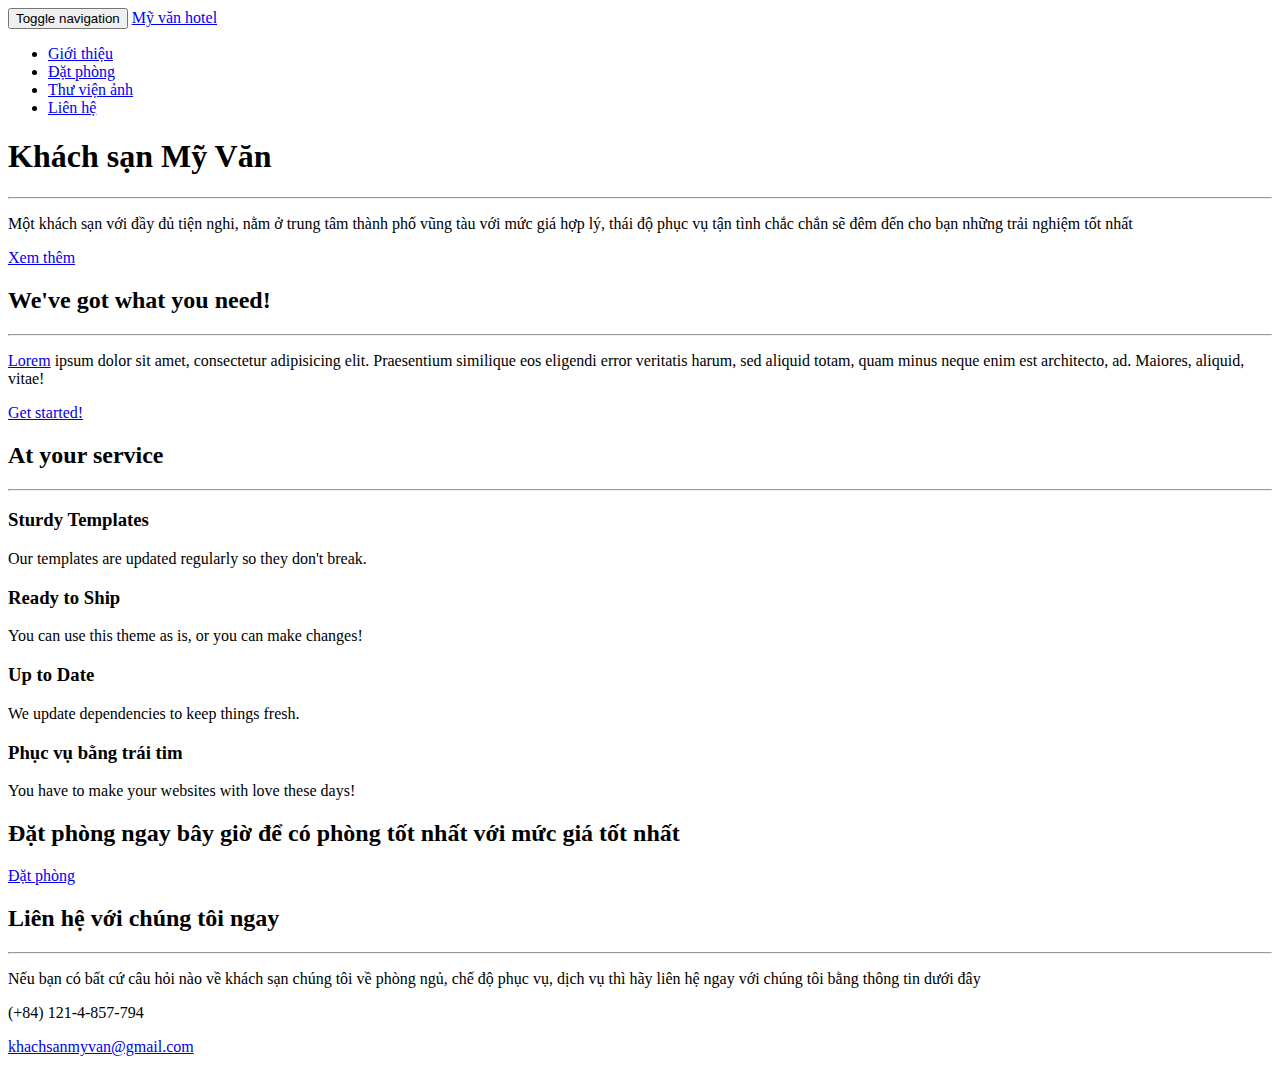
<file: public/public/index.html>
<!DOCTYPE html>
<html lang="en-us">
    <head>
        <meta charset="utf-8">
<meta http-equiv="X-UA-Compatible" content="IE=edge">
<meta name="viewport" content="width=device-width, initial-scale=1">
<meta name="author" content="Mỹ văn Hotel">
<meta name="description" content="Your description">
<meta name="generator" content="Hugo 0.15" />
<title>Hugo Creative Theme</title>
<!-- Favicon -->
<link rel="shortcut icon" href="http://replace-this-with-your-hugo-site.com/favicon.ico">
<!-- Bootstrap Core CSS -->
<link rel="stylesheet" href="http://replace-this-with-your-hugo-site.com/css/bootstrap.min.css" type="text/css">
<!-- Custom Fonts -->
<link href='https://fonts.googleapis.com/css?family=Open+Sans:300italic,400italic,600italic,700italic,800italic,400,300,600,700,800' rel='stylesheet' type='text/css'>
<link href='https://fonts.googleapis.com/css?family=Merriweather:400,300,300italic,400italic,700,700italic,900,900italic' rel='stylesheet' type='text/css'>
<link rel="stylesheet" href="http://replace-this-with-your-hugo-site.com/font-awesome/css/font-awesome.min.css" type="text/css">
<!-- Plugin CSS -->
<link rel="stylesheet" href="http://replace-this-with-your-hugo-site.com/css/animate.min.css" type="text/css">
<!-- Custom CSS -->
<link rel="stylesheet" href="http://replace-this-with-your-hugo-site.com/css/creative.css" type="text/css">
<link rel="stylesheet" href="http://replace-this-with-your-hugo-site.com/css/modals.css" type="text/css">
<!-- HTML5 Shim and Respond.js IE8 support of HTML5 elements and media queries -->
<!-- WARNING: Respond.js doesn't work if you view the page via file:// -->
<!--[if lt IE 9]>
        <script src="https://oss.maxcdn.com/libs/html5shiv/3.7.0/html5shiv.js"></script>
        <script src="https://oss.maxcdn.com/libs/respond.js/1.4.2/respond.min.js"></script>
<![endif]-->

    </head>
    <body id="page-top">

        <!-- NAVIGATION -->
<nav id="mainNav" class="navbar navbar-default navbar-fixed-top">
    <div class="container-fluid">
        <!-- Brand and toggle get grouped for better mobile display -->
        <div class="navbar-header">
            <button type="button" class="navbar-toggle collapsed" data-toggle="collapse" data-target="#bs-example-navbar-collapse-1">
                <span class="sr-only">Toggle navigation</span>
                <span class="icon-bar"></span>
                <span class="icon-bar"></span>
                <span class="icon-bar"></span>
            </button>
            <a class="navbar-brand page-scroll" href="#page-top">Mỹ văn hotel</a>
        </div>
        <!-- Collect the nav links, forms, and other content for toggling -->
        <div class="collapse navbar-collapse" id="bs-example-navbar-collapse-1">
            <ul class="nav navbar-nav navbar-right">
                <li>
                    <a class="page-scroll" href="#about">Giới thiệu</a>
                </li>
                <li>
                    <a class="page-scroll" href="#services">Đặt phòng</a>
                </li>
                <li>
                    <a class="page-scroll" href="#portfolio">Thư viện ảnh</a>
                </li>
                <li>
                    <a class="page-scroll" href="#contact">Liên hệ</a>
                </li>
            </ul>
        </div>
        <!-- /.navbar-collapse -->
    </div>
    <!-- /.container-fluid -->
</nav>


        <!-- HEADER -->
<header>
    <div class="header-content">
        <div class="header-content-inner">
            <h1>Khách sạn Mỹ Văn</h1>
            <hr>
            <p>Một khách sạn với đầy đủ tiện nghi, nằm ở trung tâm thành phố vũng tàu với mức giá hợp lý, thái độ phục vụ tận tình chắc chắn sẽ đêm đến cho bạn những trải nghiệm tốt nhất</p>
            <a href="#about" class="btn btn-primary btn-xl page-scroll">Xem thêm</a>
        </div>
    </div>
</header>

        <!-- ABOUT -->
<section class="bg-primary" id="about">
    <div class="container">
        <div class="row">
            <div class="col-lg-8 col-lg-offset-2 text-center">
                <h2 class="section-heading">We&#39;ve got what you need!</h2>
                <hr class="light">
                <p class="text-faded"><a href="//google.com">Lorem</a> ipsum dolor sit amet, consectetur adipisicing elit. Praesentium similique eos eligendi error veritatis harum, sed aliquid totam, quam minus neque enim est architecto, ad. Maiores, aliquid, vitae!</p>
                <a href="#" class="btn btn-default btn-xl">Get started!</a>
            </div>
        </div>
    </div>
</section>

        <!-- SERVICES -->
<section id="services">
    <div class="container">
        <div class="row">
            <div class="col-lg-12 text-center">
                <h2 class="section-heading">At your service</h2>
                <hr class="primary">
            </div>
        </div>
    </div>
    <div class="container">
        <div class="row">
            
            <div class="col-lg-3 col-md-6 text-center">
                <div class="service-box">
                    <i class="fa fa-4x fa-diamond wow bounceIn text-primary"></i>
                    <h3>Sturdy Templates</h3>
                    <p class="text-muted">Our templates are updated regularly so they don&#39;t break.</p>
                </div>
            </div>
            
            <div class="col-lg-3 col-md-6 text-center">
                <div class="service-box">
                    <i class="fa fa-4x fa-paper-plane wow bounceIn text-primary"></i>
                    <h3>Ready to Ship</h3>
                    <p class="text-muted">You can use this theme as is, or you can make changes!</p>
                </div>
            </div>
            
            <div class="col-lg-3 col-md-6 text-center">
                <div class="service-box">
                    <i class="fa fa-4x fa-newspaper-o wow bounceIn text-primary"></i>
                    <h3>Up to Date</h3>
                    <p class="text-muted">We update dependencies to keep things fresh.</p>
                </div>
            </div>
            
            <div class="col-lg-3 col-md-6 text-center">
                <div class="service-box">
                    <i class="fa fa-4x fa-heart wow bounceIn text-primary"></i>
                    <h3>Phục vụ bằng trái tim</h3>
                    <p class="text-muted">You have to make your websites with love these days!</p>
                </div>
            </div>
            
        </div>
    </div>
</section>

        <section class="no-padding" id="portfolio">
    <div class="container-fluid">
        <div class="row no-gutter">
            
        </div>
    </div>
</section>

        <!-- ASIDE -->
<aside class="bg-dark">
    <div class="container text-center">
        <div class="call-to-action">
            <h2>Đặt phòng ngay bây giờ để có phòng tốt nhất với mức giá tốt nhất</h2>
            <a href="//github.com/digitalcraftsman/hugo-creative-theme" class="btn btn-default btn-xl wow tada">Đặt phòng</a>
        </div>
    </div>
</aside>

        <!-- CONTACT -->
<section id="contact">
    <div class="container">
        <div class="row">
            <div class="col-lg-8 col-lg-offset-2 text-center">
                <h2 class="section-heading">Liên hệ với chúng tôi ngay</h2>
                <hr class="primary">
                <p>Nếu bạn có bất cứ câu hỏi nào về khách sạn chúng tôi về phòng ngủ, chế độ phục vụ, dịch vụ thì hãy liên hệ ngay với chúng tôi bằng thông tin dưới đây</p>
            </div>
            <div class="col-lg-4 col-lg-offset-2 text-center">
                <i class="fa fa-phone fa-3x wow bounceIn"></i>
                <p>(&#43;84) 121-4-857-794</p>
            </div>
            <div class="col-lg-4 text-center">
                <i class="fa fa-envelope-o fa-3x wow bounceIn" data-wow-delay=".1s"></i>
                <p><a href="mailto:khachsanmyvan@gmail.com">khachsanmyvan@gmail.com</a></p>
            </div>
        </div>
    </div>
</section>


        <!-- Portfolio Modals -->


        <!-- jQuery -->
<script src="http://replace-this-with-your-hugo-site.com/js/jquery.js"></script>
<!-- Bootstrap Core JavaScript -->
<script src="http://replace-this-with-your-hugo-site.com/js/bootstrap.min.js"></script>
<!-- Plugin JavaScript -->
<script src="http://replace-this-with-your-hugo-site.com/js/jquery.easing.min.js"></script>
<script src="http://replace-this-with-your-hugo-site.com/js/jquery.fittext.js"></script>
<script src="http://replace-this-with-your-hugo-site.com/js/wow.min.js"></script>
<!-- Custom Theme JavaScript -->
<script src="http://replace-this-with-your-hugo-site.com/js/creative.js"></script>

    </body>
</html>
</file>
